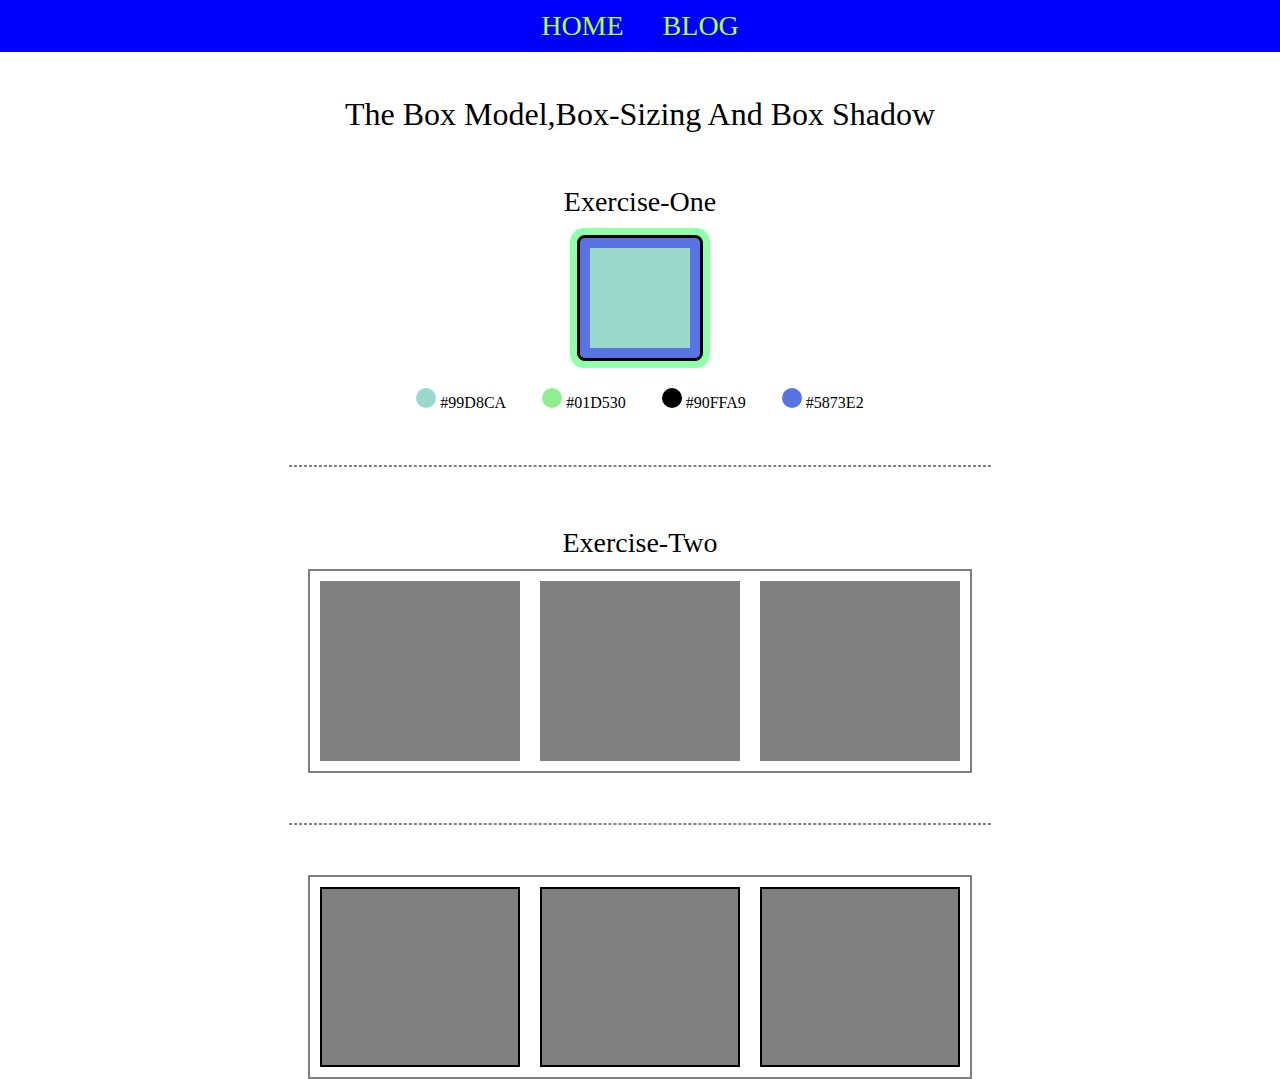
<file: index.html>
<!DOCTYPE html>
<html lang="en">
    <head>
    <meta charset="UTF-8">
    <title> Checkpoint assignment-1</title>
    <link rel="stylesheet" href=" assets/stylesheet/style.css">
    <body>
        <header class="main">
            <nav>   
            <a href="home.html"> home </a>
            <a href="blog.html">blog</a>
            </nav>
        </header>
        <main>
            <section>
            <h1>the box model,box-sizing and box shadow</h1>
            <h2>Exercise-one</h2>
            <div class="box">
            </div>
            <div class="marker-container">
                <div class="marker">
                    <span class="circle blue"></span>
                    <span>#99D8CA</span>
                </div>
                <div class="marker">
                    <span class="circle green"></span>
                    <span>#01D530</span>
                </div>
                <div class="marker">
                    <span class="circle black"></span>
                    <span>#90FFA9</span>
                </div>
                <div class="marker">
                    <span class="circle aqua"></span>
                    <span>#5873E2</span>
                </div>
            </section>
            <hr>
            <section>
                <h2>Exercise-two</h2>
                <div class="container">
                    <div class="child-box"></div>
                    <div class="child-box"></div>
                    <div class="child-box"></div>
                </div>
                <hr>
                <div class="container">
                    <div class="child-box border"></div>
                    <div class="child-box border"></div>
                    <div class="child-box border"></div>
                </div>
            </section>
        </main>
    </body>
</html>
</file>
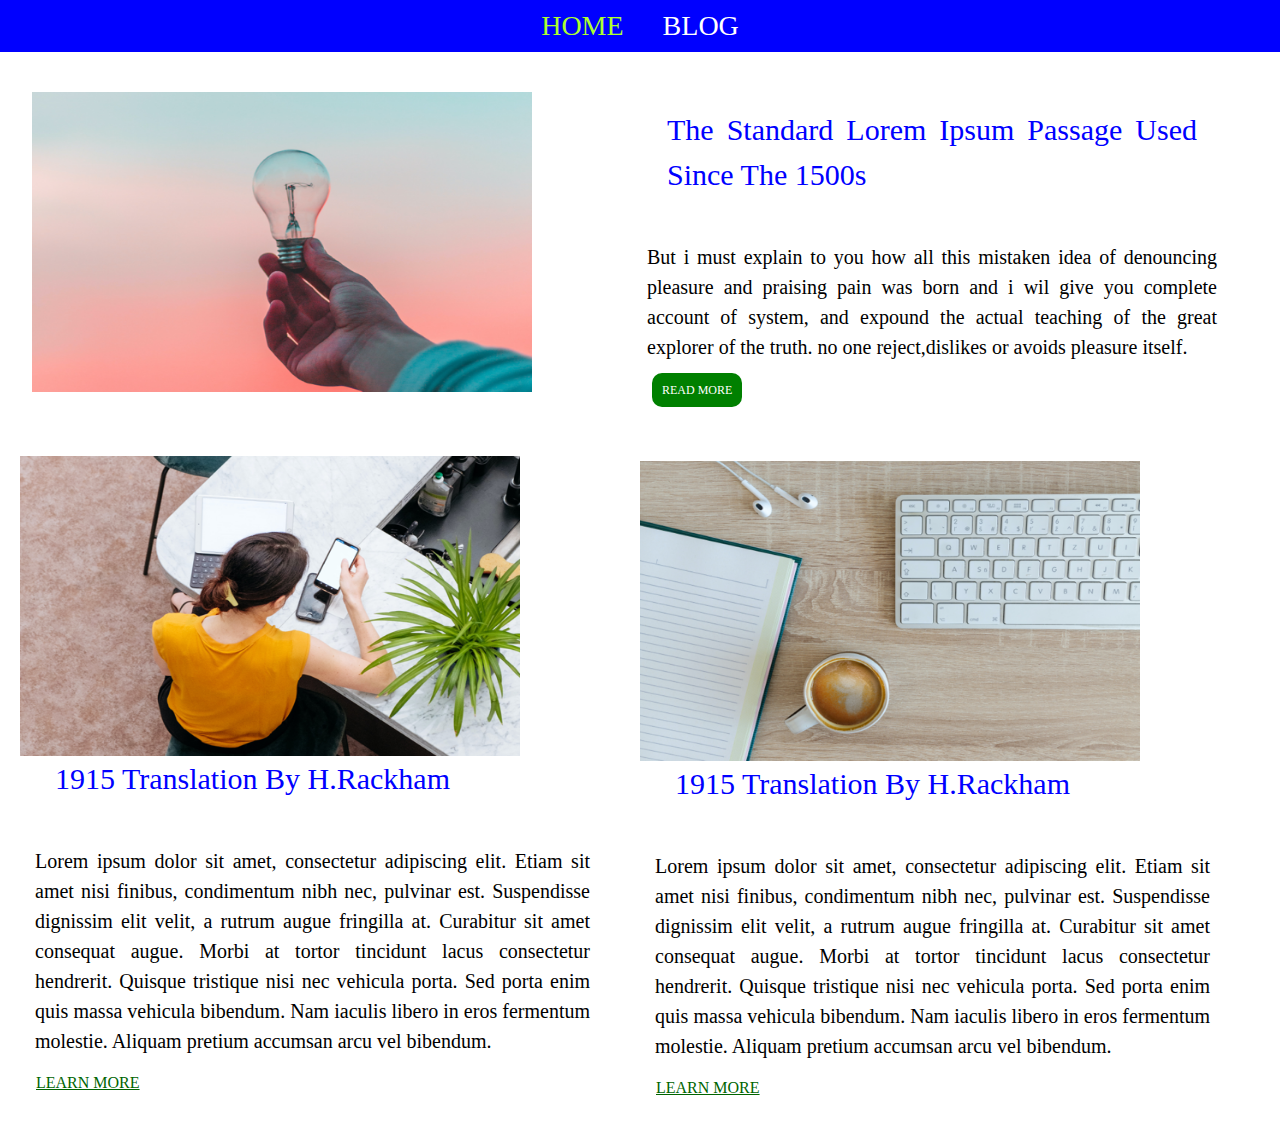
<file: blog.html>
<!DOCTYPE html>
<html lang="en">
<head>
    <meta charset="UTF-8">
    <title> Checkpoint assignment-1</title>
    <link rel="stylesheet" href=" assets/stylesheet/style.css">
    <body>
        <header class="main">
            <nav>   
            <a href="home.html"> home </a>
            <a class="blog" href="blog.html">blog</a>
            </nav>
        </header>
        <main>
            <section>
                <article class="hero">
                    <div class="hero-image-head">
                        <img src="assets/media/pic01.png" alt="bulb">
                    </div>
                    <div class="hero-image">
                        <h3> the standard lorem ipsum passage used  since the 1500s </h3>
                        <p>But i must explain to you how all this mistaken idea of denouncing pleasure and praising pain was born and i wil give you complete account of system, and expound the actual teaching of the great explorer of the truth. no one reject,dislikes or avoids pleasure itself.  </p>
                        <a class="link"href="#">Read More</a>  
                    </div>
                </article>
            </section>
        </main>
        <section class="para">
            <article class="hero-article">
                <div class="hero-image-1">
                        <img src="assets/media/pic03.png" alt="Keyboard">
                        <h3>1915 translation by H.Rackham</h3>
                        <p>Lorem ipsum dolor sit amet, consectetur adipiscing elit. Etiam sit amet nisi finibus, condimentum nibh nec, pulvinar est. Suspendisse dignissim elit velit, a rutrum augue fringilla at. Curabitur sit amet consequat augue. Morbi at tortor tincidunt lacus consectetur hendrerit. Quisque tristique nisi nec vehicula porta. Sed porta enim quis massa vehicula bibendum. Nam iaculis libero in eros fermentum molestie. Aliquam pretium accumsan arcu vel bibendum.
                        </p>
                        <a class="line" href="#"> Learn More</a>
                </div>
            </article>
        <article class="hero-article-2">
                    <div class="hero-image-2">
                        <img src="assets/media/pic02.png" alt="Keyboard">
                        <h3>1915 translation by H.Rackham</h3>
                         <p>Lorem ipsum dolor sit amet, consectetur adipiscing elit. Etiam sit amet nisi finibus, condimentum nibh nec, pulvinar est. Suspendisse dignissim elit velit, a rutrum augue fringilla at. Curabitur sit amet consequat augue. Morbi at tortor tincidunt lacus consectetur hendrerit. Quisque tristique nisi nec vehicula porta. Sed porta enim quis massa vehicula bibendum. Nam iaculis libero in eros fermentum molestie. Aliquam pretium accumsan arcu vel bibendum.
                        </p>
                        <a class="line" href="#"> Learn More</a>
                       </div>
        </article> 
        </section>
    </body>
</html>
</file>
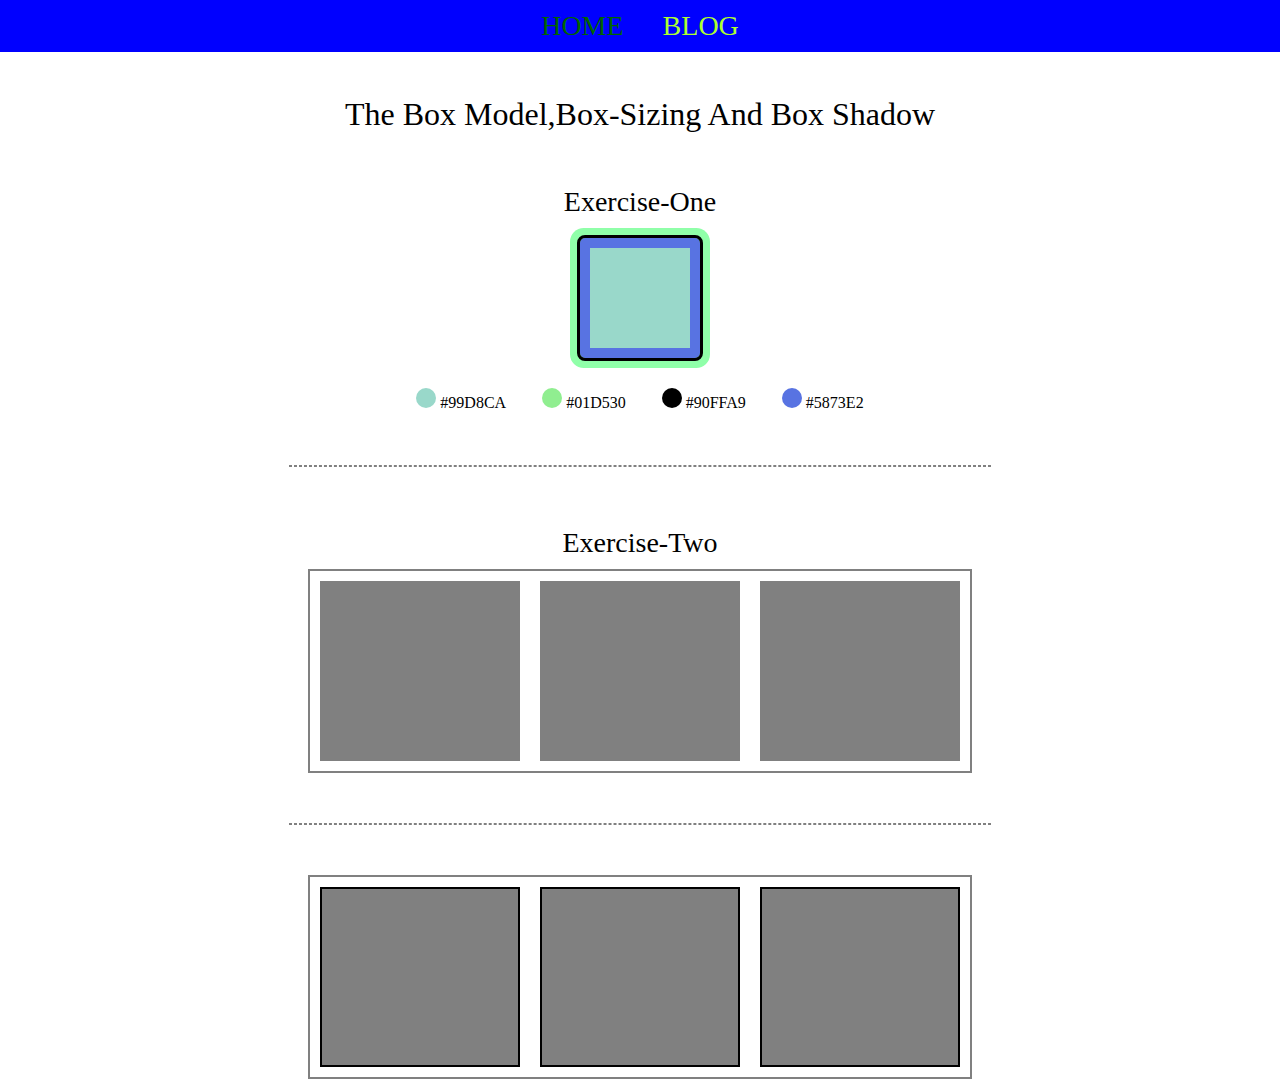
<file: home.html>
<!DOCTYPE html>
<html lang="en">
<head>
    <meta charset="UTF-8">
    <title> Checkpoint assignment-1 </title>
    <link rel="stylesheet" href=" assets/stylesheet/style.css">
    <body>
        <header class="main">
            <nav>   
            <a class= "active" href="home.html"> home </a>
            <a href="blog.html">blog</a>
            </nav>
        </header>
        <main>
            <section>
            <h1>the box model,box-sizing and box shadow</h1>
            <h2>Exercise-one</h2>
            <div class="box">
            </div>
            <div class="marker-container">
                <div class="marker">
                    <span class="circle blue"></span>
                    <span>#99D8CA</span>
                </div>
                <div class="marker">
                    <span class="circle green"></span>
                    <span>#01D530</span>
                </div>
                <div class="marker">
                    <span class="circle black"></span>
                    <span>#90FFA9</span>
                </div>
                <div class="marker">
                    <span class="circle aqua"></span>
                    <span>#5873E2</span>
                </div>
            </section>
            <hr>
            <section>
                <h2>Exercise-two</h2>
                <div class="container">
                    <div class="child-box"></div>
                    <div class="child-box"></div>
                    <div class="child-box"></div>
                </div>
                <hr>
                <div class="container">
                    <div class="child-box border"></div>
                    <div class="child-box border"></div>
                    <div class="child-box border"></div>
                </div>
            </section>
        </main>

        </body>
        </html>
</file>
<file: assets/stylesheet/style.css>
/* http://meyerweb.com/eric/tools/css/reset/ 
   v2.0 | 20110126
   License: none (public domain)
*/

html, body, div, span, applet, object, iframe,
h1, h2, h3, h4, h5, h6, p, blockquote, pre,
a, abbr, acronym, address, big, cite, code,
del, dfn, em, img, ins, kbd, q, s, samp,
small, strike, strong, sub, sup, tt, var,
b, u, i, center,
dl, dt, dd, ol, ul, li,
fieldset, form, label, legend,
table, caption, tbody, tfoot, thead, tr, th, td,
article, aside, canvas, details, embed, 
figure, figcaption, footer, header, hgroup, 
menu, nav, output, ruby, section, summary,
time, mark, audio, video {
	margin: 0;
	padding: 0;
	border: 0;
	font-size: 100%;
	font: inherit;
	vertical-align: baseline;
}
/* HTML5 display-role reset for older browsers */
article, aside, details, figcaption, figure, 
footer, header, hgroup, menu, nav, section {
	display: block;
}
body {
	line-height: 1;
}
ol, ul {
	list-style: none;
}
blockquote, q {
	quotes: none;
}
blockquote:before, blockquote:after,
q:before, q:after {
	content: '';
	content: none;
}
table {
	border-collapse: collapse;
	border-spacing: 0;
}
/* custom styles */
body{
    line-height: 1.5;
    color: black;
}
.main 
{
	font-size: 28px;
    text-align: center;
    padding: 5px;
    background-color: blue;
    }
	.active
	{
		color: darkgreen;
	}
	.blog
	{
		color: white;
	}

	a
	{
        margin-left: 16px;
        margin-right: 16px;
        text-transform: uppercase;
        text-decoration: none;
		color:greenyellow;
    }

	h1{
		font-size: 32px;
		text-align: center;
	    margin-left: 18px;
		margin-right: 18px;
		text-transform: capitalize;
		padding: 38px 50px;	
	}
	h2{
		text-align: center;
		padding: 5px;
		font-size: 28px;
		text-transform: capitalize;
	}
	.box{
		width: 100px;
		height: 100px;
		border: 10px solid #5873e2;
		outline: 3px solid	black;
		box-shadow: 0 0 0 10px #90ffa9;
		margin: 10px auto;
		background-color: #99d8ca;
		border-radius: 5px;

	}
	.circle
	{
		width:20px;
		height: 20px;
		background-color: #99d8ca;
		display: inline-block;
		border-radius: 50%;
	}
.marker-container{
	text-align: center;
	margin-top: 30px;
}
.marker{
	margin: 0 16px;
	display: inline-block;
}
.green
{
	background-color: lightgreen;
}
.black
{
	background-color: black;
}
.aqua
{
	background-color: #5873e2;
}
hr{
	width: 700px;
	border-style: dashed;
	margin: 50px auto;
}
.container{
width: 660px;
border: 2px solid gray;
margin: 0 auto;
font-size: 0;
}

.child-box{
	width: 200px;
	height:180px;
	margin: 10px;
	background-color: grey;
	display: inline-block;
}
.border
{
	border: 2px solid #000000;
	box-sizing: border-box;
}
	/* blog*/
img{
	width: 500px;
	height: 300px;
	padding-top: 20px;
	float: left;
}
h3
{
	color: blue;
	font-size: 30px;
	text-transform: capitalize;
    padding: 20px;
	margin: 15px;
}
p{
	font-size: 20px;
	color:black;
	text-align: justify;
	padding: 10px;
	margin: 5px;
	

}
.link
{
	font-size: 12px;
	color: white;
	padding:10px;
	background-color: green;
	border-radius: 10px;
	margin: 20px;
}	
.line
{
 color: darkgreen;
 text-decoration: underline;
}
.hero
{
	width: 1200px;
	margin: 20px;
	padding-left: 12px;
}
.hero-image
{
	text-align: justify;
	width: 50%;
	float: right;
}
.hero-article
{
	width:50%;
	float:left;
}
.hero-image-1
{
	width: 585px;
	text-align: justify;
}

.hero-article-2
{
	width:50%;
	margin: 0 auto;
	text-align:justify;
	float: right;
}
.hero-image-2
{
	width:585px;
	text-align:justify;
	margin: 20px;
}
.para
{
	width: 1200px;
	padding: 20px;
	float: left;
}
.hero-image-head
{
	width: 50%;
	float: left;
}
</file>
